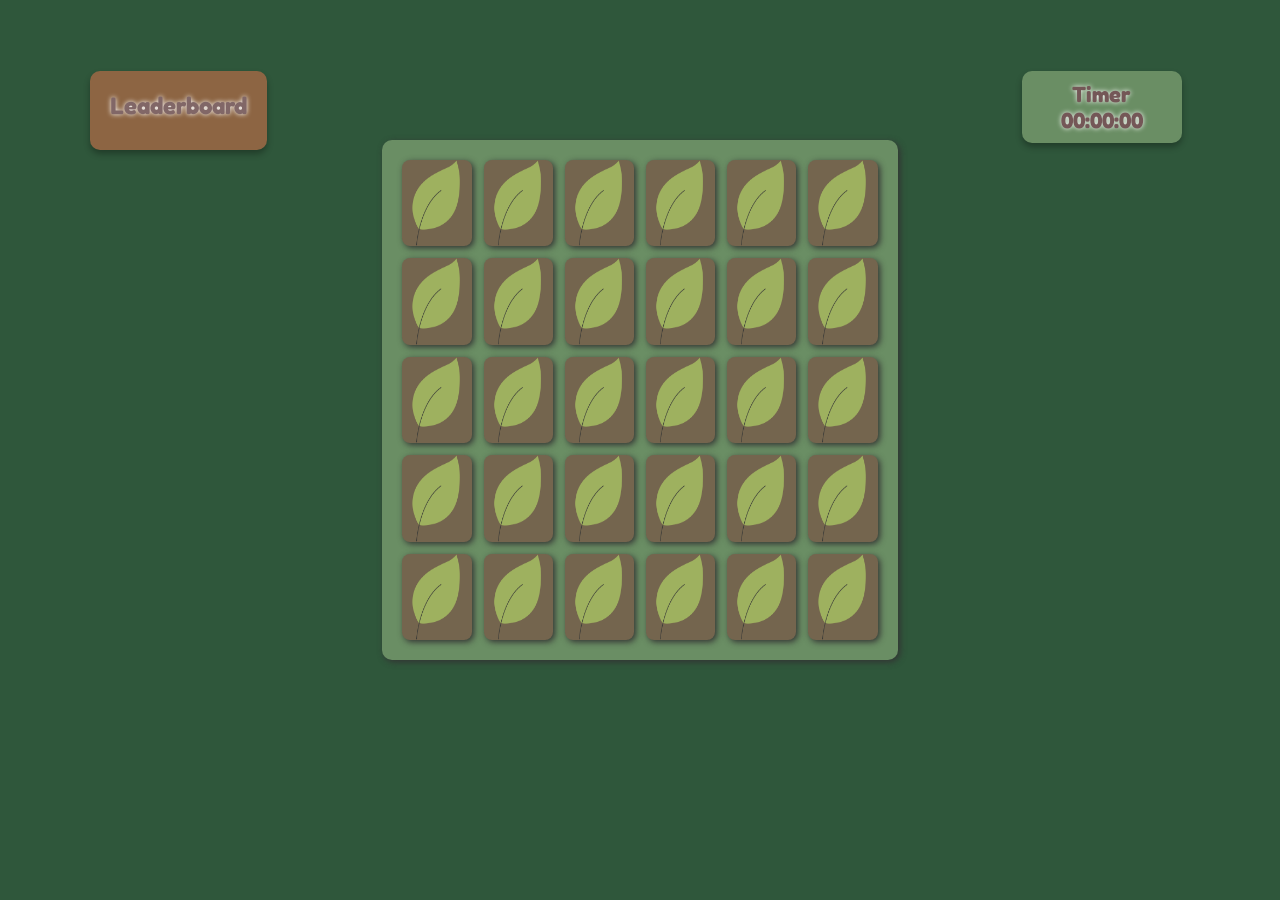
<file: games/Memory Game/index.html>
<!DOCTYPE html>
<html>
  <head>
    <meta charset="UTF-8">
    <meta name="viewport" content="width=device-width, initial-scale=1.0">

    <title>Memory Game</title>
    <link rel="icon" type="image/png" href="images/leaf.png">
    <link rel="stylesheet" href="./css/body.css" />
    <link rel="stylesheet" href="./css/index.css" />
    <link rel="stylesheet" href="./css/responsive-layout.css" />

      <link href="https://fonts.googleapis.com/css2?family=Fredoka+One&family=Baloo+2&display=swap" rel="stylesheet" />
  </head>
  <body>
  <!-- Place this where you want the timer to appear -->
   
    <div class="page-wrapper">
      <main class = "GAME">

        <div class="left-bar">
          <div class="score-list">
            <div class="high-scores-container">
              <h2 class="high-scores-title"> Leaderboard</h2>
              <ul id="high-scores"></ul>
                <!-- JS will populate scores here -->
            </div>
          </div>
        </div>

        <div class="middle-bar">

          <div class="game-board">
            <!-- Example card (your JS will generate these) -->
            <div class="card">
              <div class="card-inner">
                <div class="card-front"></div>
                <div class="card-back"></div>
              </div>
            </div>
          </div>
        </div>

        <div class="right-bar">
          <div id="timer-container">
            <div id="timer">
              <div class="timer-label">Timer</div>
              <div id="timer-value"> 00:00:00 </div>
            </div>
          </div>
        </div>
      </main>
    </div>

    <audio id="flipSound" src="./assets/sounds/flip-card.mov" preload="auto"></audio>
    <audio id="flipBackSound" src="./assets/sounds/flip-back.mov" preload="auto"></audio>
    <audio id="matchSound" src="./assets/sounds/match-card.wav" preload="auto"></audio>
    <audio id="doneSound" src="./assets/sounds/done.mp3" preload="auto"></audio>

    <script type="module" src="./js/main.js"></script>



  </body>
</html>
</file>
<file: games/Memory Game/css/body.css>
/* -------------------- BODY & TITLE -------------------- */
body {
  background-color: #2f573b;
  font-family: 'Fredoka One', sans-serif;
  margin: 0;
  padding: 0;
}

.title {
  text-align: center;
  font-size: 2em;
  color: #f0f0f0;
  margin-top: 20px;
}

/* -------------------- GAME -------------------- */


.GAME {
  -webkit-user-drag: none; /* Chrome, Safari, Opera */
  -moz-user-drag: none;    /* Firefox */
  user-select:none;       /* Prevent selection */
  
  display: grid;
  grid-template-columns: 1fr 2fr 1fr;
  grid-template-areas: "left-bar middle-bar right-bar";
  gap: 1rem;
  margin: 30px;
  min-height: 80vh;
}
/* Assign the grid areas to your bars */
.left-bar {
  margin-top: 5px;
  grid-area: left-bar;

  padding: 1rem;
  display: flex;
  flex-direction: column;
  align-items: center;
}

.middle-bar {
  grid-area: middle-bar;
 
  display: flex;
  justify-content: center;
  align-items: center;
}

.right-bar {
  margin-top: 5px;
  grid-area: right-bar;

  padding: 1rem;
  display: flex;
  flex-direction: column;
  align-items: center;
}
</file>
<file: games/Memory Game/css/index.css>
@import './left-bar/leaderboard.css';

@import './middle-bar/game-board.css';

@import './right-bar/timer.css';
</file>
<file: games/Memory Game/css/responsive-layout.css>
@media (max-width: 768px) {

.GAME {
display: grid;


grid-template-columns: 1fr 1fr;
grid-template-rows: auto auto;

grid-template-areas:
  "left-bar right-bar"
  "middle-bar middle-bar";

gap: 0.75rem;
margin: 0 10px;


}

.left-bar {
grid-area: left-bar;
}

.right-bar {
grid-area: right-bar;
}

.middle-bar {
grid-area: middle-bar;
}

}
</file>
